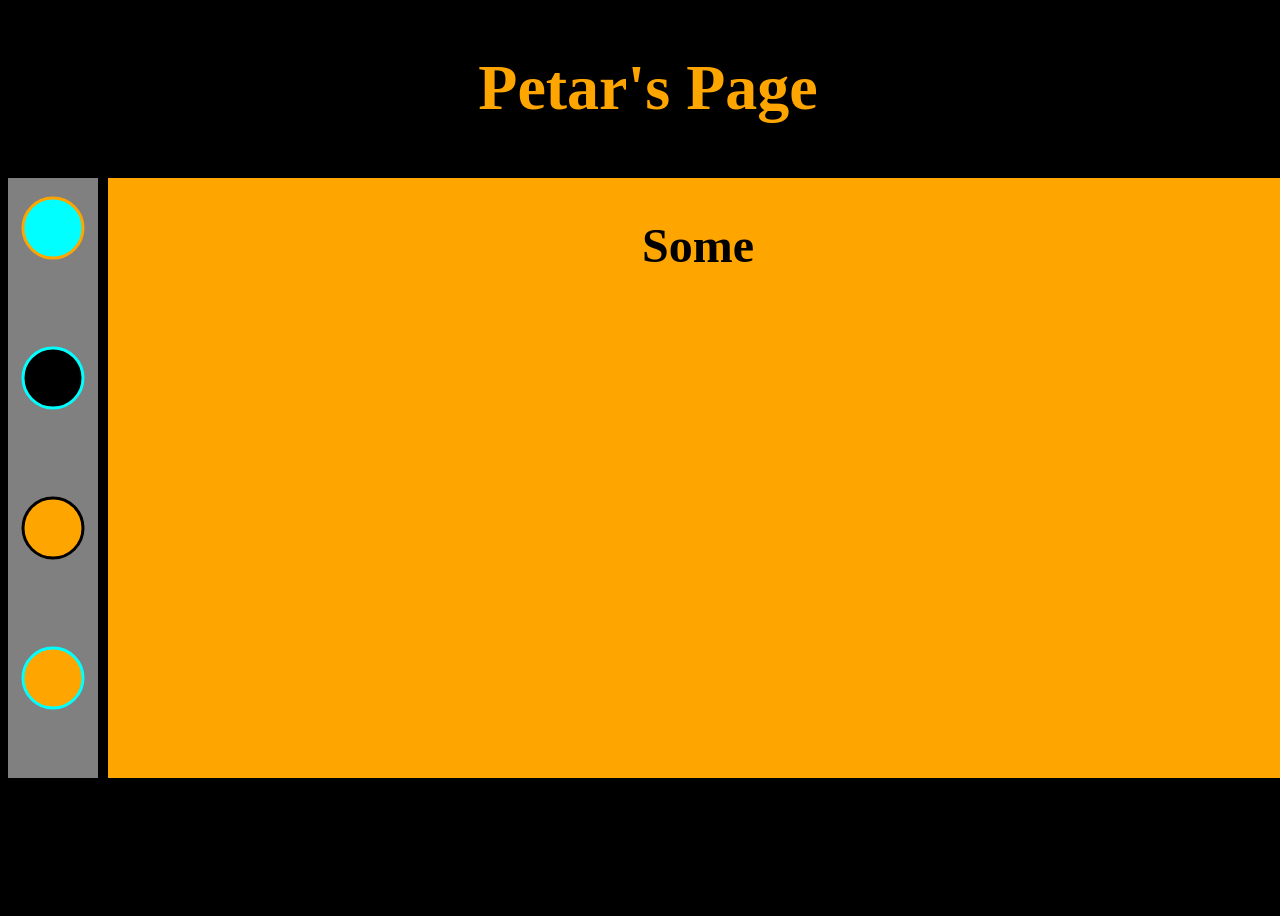
<file: html-grids/html-grid/index.html>
<html>
 <head>
  <title>Petar's Page</title>
  <meta charset="UTF-8"/>
  <meta name="viewport" content="width=device-width, initial-scale=1.0"/>
  <link rel="stylesheet" type="text/css" href="style.css"/>
  <script src="script.js"></script>
 </head>

 <body width="100%" height="100%">
  <center>
   <div class="container">
    <div class="title"><h1>Petar's Page</h1></div>
    <div class="menu">
       <svg>
        <circle id="one" cx="45" cy="50" r="30" stroke-width="3px" stroke="orange" fill="aqua" onclick="click('one')"/>
       </svg>
       <svg>
        <circle id="two" cx="45" cy="50" r="30" stroke-width="3px" stroke="aqua"  fill="black" onclick="click('two')"/>
       </svg>
       <svg>
        <circle id="three" cx="45" cy="50" r="30" stroke-width="3px" stroke="black"  fill="orange" onclick="click('three')"/>
       </svg>
       <svg>
        <circle id="four" cx="45" cy="50" r="30" stroke-width="3px" stroke="aqua"  fill="orange" onclick="click('four')"/>
       </svg>
    </div>
    <div class="article">
	 <h2 id="some">Some</h2>
	</div>
    <div class="bot"></div>
   </div>
  </center>
 </body>
</html>
</file>
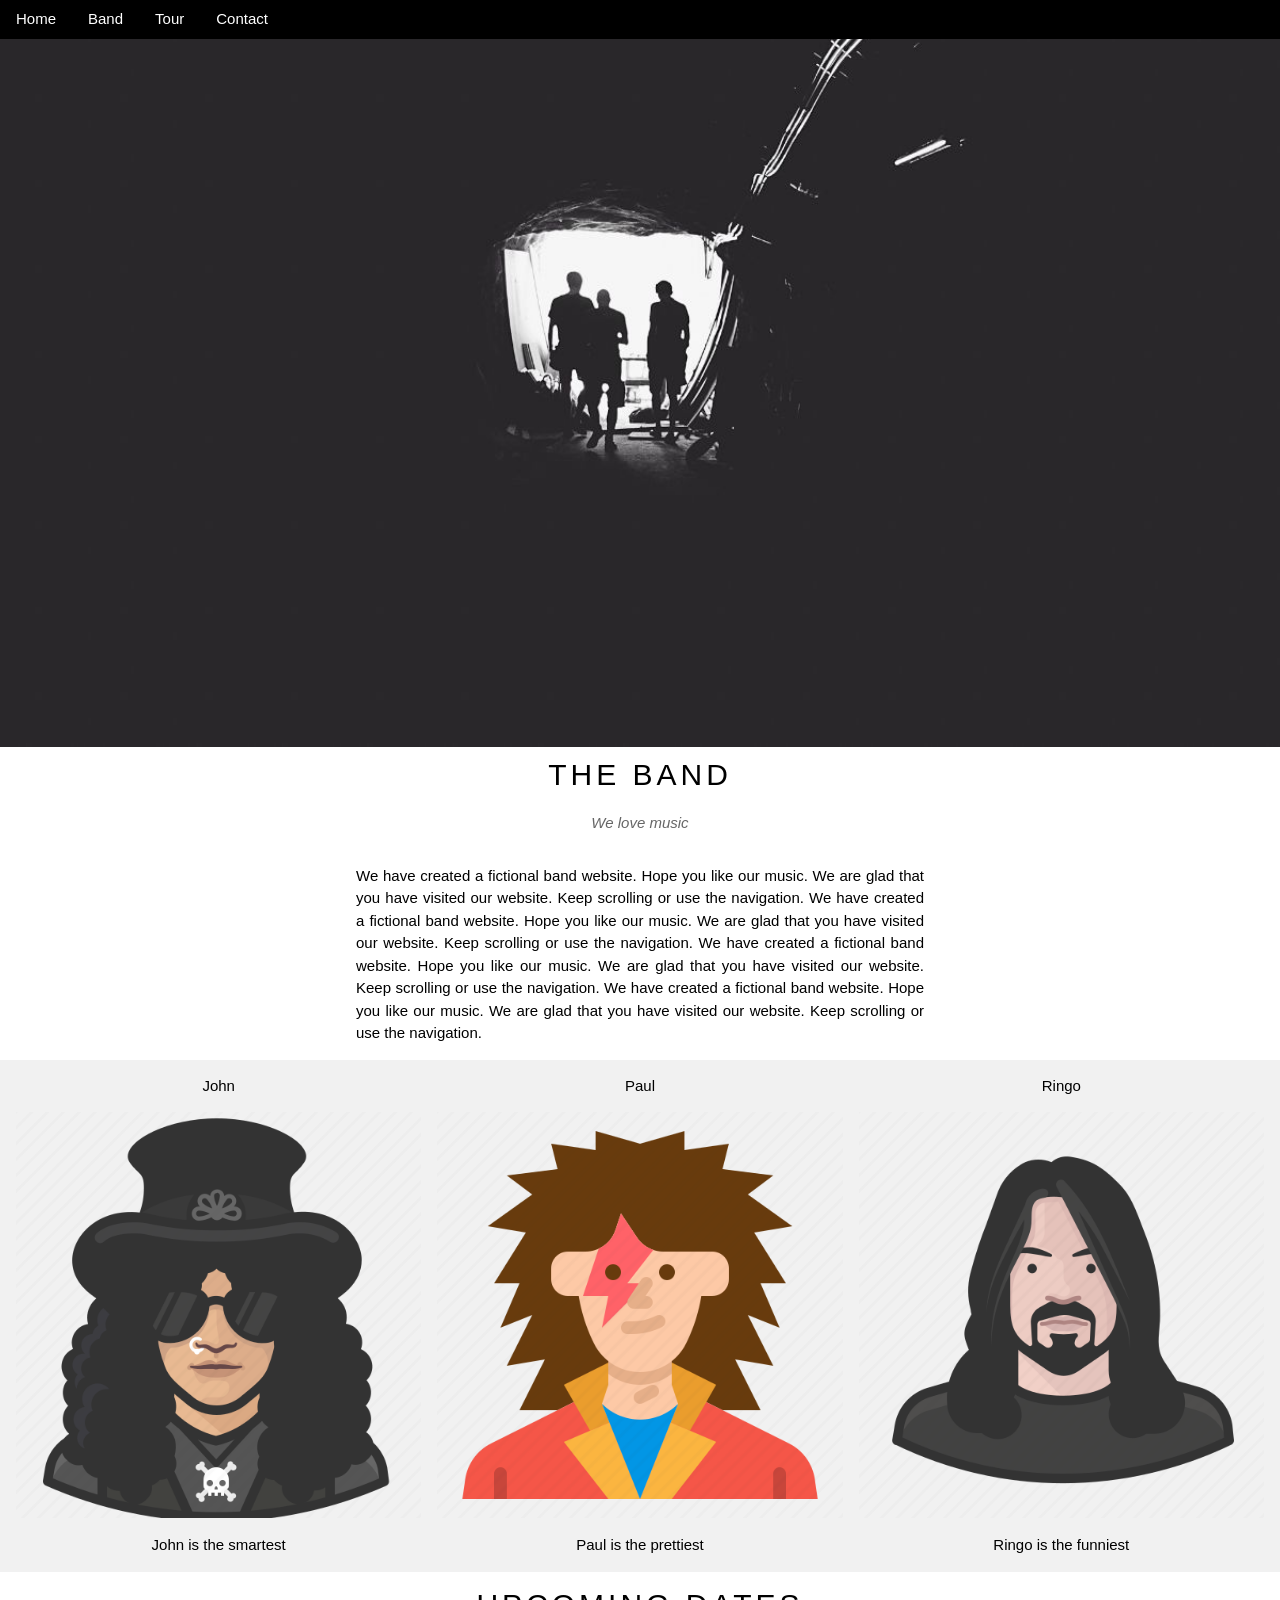
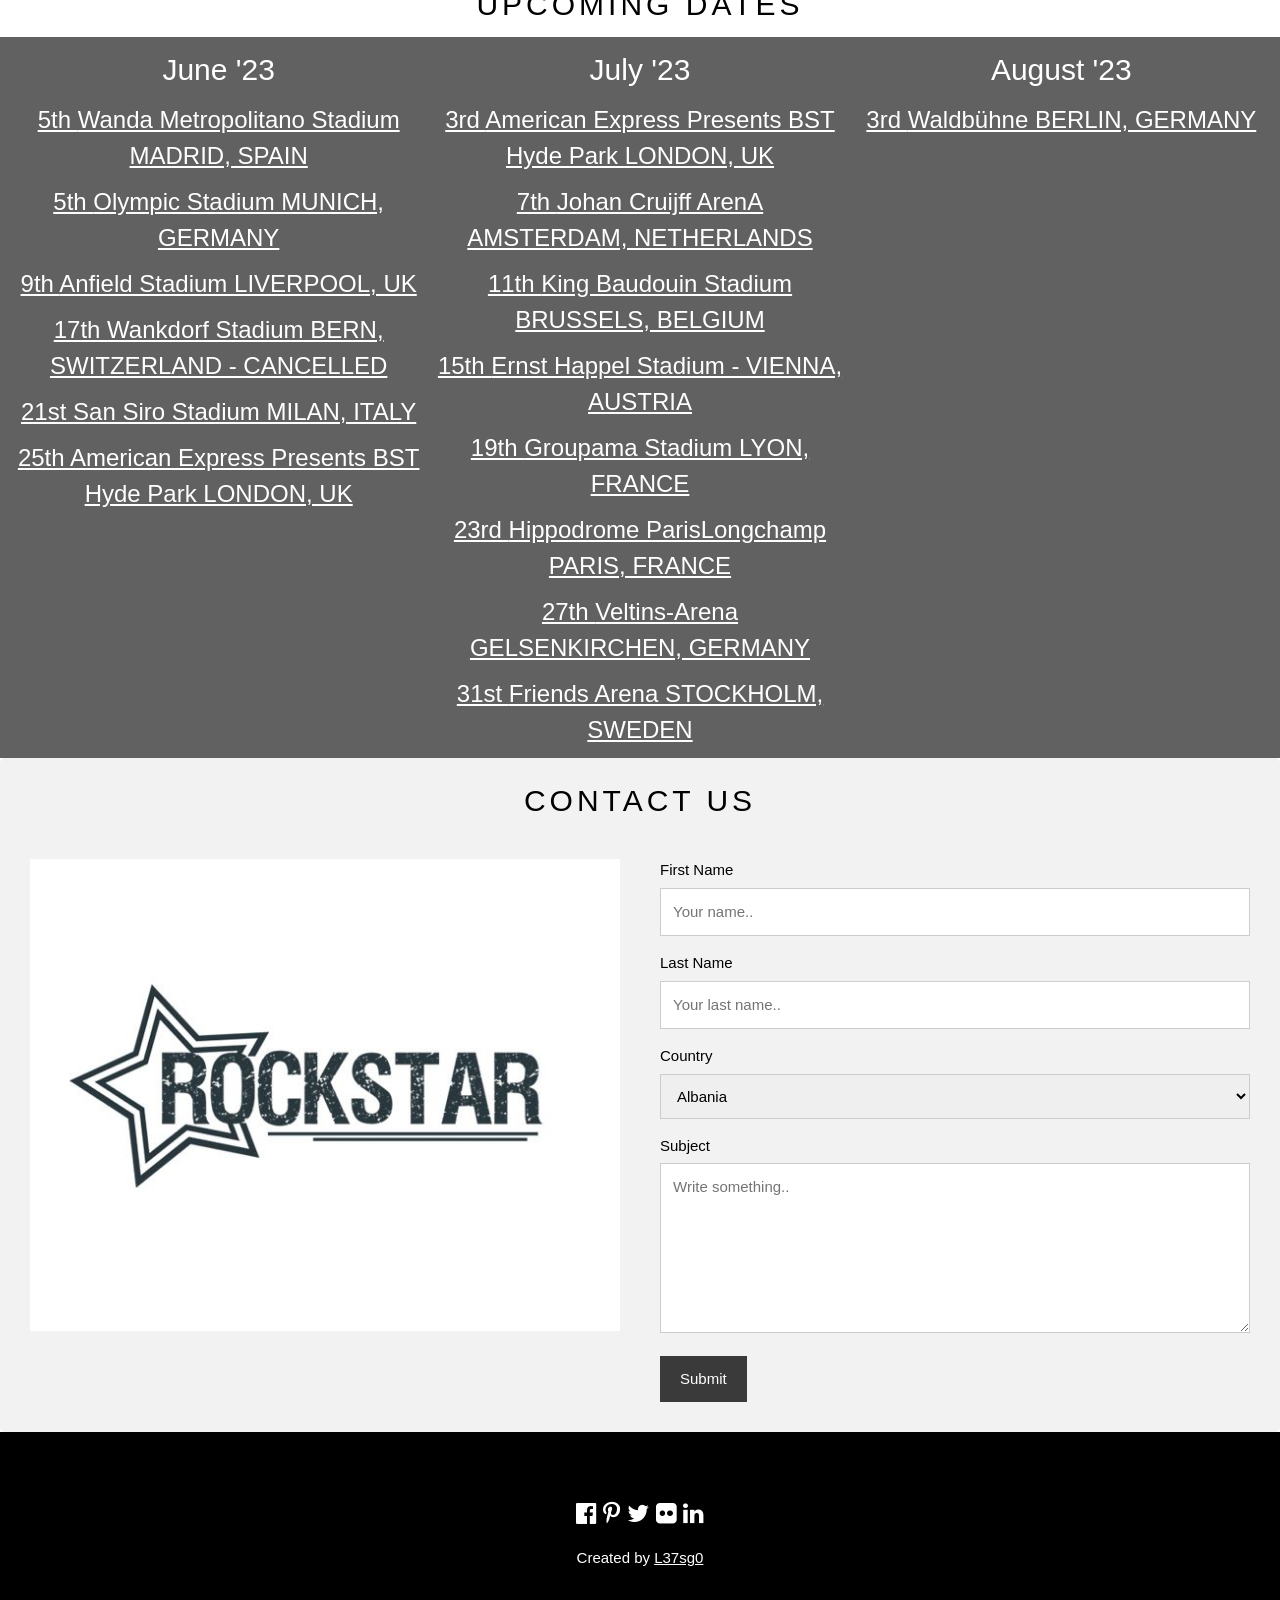
<file: w3schools-tuts/W3.CSS.Website/index.html>
<!DOCTYPE html>
<html lang="en">
<head>
  <meta charset="UTF-8">
  <meta name="viewport" content="width=device-width, initial-scale=1">
  <link rel="stylesheet" href="css/w3.css">
  <link rel="stylesheet" href="css/contact.us.css">
<!--  <link rel="stylesheet" href="css/font-awesome.4.6.3.min.css">-->

  <link rel="stylesheet" href="https://cdnjs.cloudflare.com/ajax/libs/font-awesome/4.6.3/css/font-awesome.min.css">

  <title>W3.CSS Website</title>
</head>
<body>
  <!-- Navigation -->
  <nav class="w3-bar w3-black" style="position: fixed">
    <a href="#home" class="w3-button w3-bar-item">Home</a>
    <a href="#band" class="w3-button w3-bar-item">Band</a>
    <a href="#tour" class="w3-button w3-bar-item">Tour</a>
    <a href="#contact" class="w3-button w3-bar-item">Contact</a>
  </nav>

  <!-- Slide Show -->
  <div id="home">
    <img class="mySlides" src="image/img_band_la.jpg" style="width: 100%">
    <img class="mySlides" src="image/img_band_ny.jpg" style="width: 100%">
    <img class="mySlides" src="image/img_band_chicago.jpg" style="width: 100%">
  </div>

  <!-- Sections and Articles-->

  <!-- Band Section -->
  <div id="band">
    <section class="w3-container w3-center w3-content" style="max-width: 600px">
      <h2 class="w3-wide">THE BAND</h2>
      <p class="w3-opacity"><i>We love music</i></p>
    </section>

    <section class="w3-container w3-center w3-content" style="max-width: 600px">
      <p class="w3-justify">
        We have created a fictional band website. Hope you like our music.
        We are glad that you have visited our website. Keep scrolling or use the navigation.
        We have created a fictional band website. Hope you like our music.
        We are glad that you have visited our website. Keep scrolling or use the navigation.
        We have created a fictional band website. Hope you like our music.
        We are glad that you have visited our website. Keep scrolling or use the navigation.
        We have created a fictional band website. Hope you like our music.
        We are glad that you have visited our website. Keep scrolling or use the navigation.
      </p>
    </section>

    <section class="w3-row-padding w3-center w3-light-gray">
      <article class="w3-third">
        <p>John</p>
        <img src="image/john.png" alt="John" style="width: 100%">
        <p>John is the smartest</p>
      </article>
      <article class="w3-third">
        <p>Paul</p>
        <img src="image/paul.png" alt="Paul" style="width: 100%">
        <p>Paul is the prettiest</p>
      </article>
      <article class="w3-third">
        <p>Ringo</p>
        <img src="image/ringo.png" alt="Ringo" style="width: 100%">
        <p>Ringo is the funniest</p>
      </article>
    </section>
  </div>

  <!-- Tour Section-->
  <div id="tour">
    <section class="w3-container w3-center w3-content" style="max-width: 600px">
      <h2 class="w3-wide">UPCOMING DATES</h2>
    </section>

    <section class="w3-row-padding w3-center w3-dark-gray">
      <article class="w3-third">
        <h2 class="w3-dark-grey">June '23</h2>
        <div class="tourdate">
          <a href="#tour"><h3 class="date">5th <span class="venue">Wanda Metropolitano Stadium MADRID, SPAIN</span></h3>
          </a>
        </div>
        <div class="tourdate">
          <a href="#tour"><h3 class="date">5th <span class="venue">Olympic Stadium MUNICH, GERMANY</span></h3></a>
        </div>
        <div class="tourdate">
          <a href="#tour"><h3 class="date">9th <span class="venue">Anfield Stadium LIVERPOOL, UK</span></h3></a>
        </div>
        <div class="tourdate">
          <a href="#tour"><h3 class="date">17th <span
                  class="venue">Wankdorf Stadium BERN, SWITZERLAND - CANCELLED</span></h3></a>
        </div>
        <div class="tourdate">
          <a href="#tour"><h3 class="date">21st <span class="venue">San Siro Stadium MILAN, ITALY</span></h3></a>
        </div>
        <div class="tourdate">
          <a href="#tour"><h3 class="date">25th <span
                  class="venue">American Express Presents BST Hyde Park LONDON, UK</span></h3></a>
        </div>
      </article>

      <article class="w3-third">
        <h2 class="w3-dark-grey">July '23</h2>
        <div class="tourdate">
          <a href="#tour"><h3 class="date">3rd <span
                  class="venue">American Express Presents BST Hyde Park LONDON, UK</span></h3></a>
        </div>
        <div class="tourdate">
          <a href="#tour"><h3 class="date">7th <span class="venue">Johan Cruijff ArenA AMSTERDAM, NETHERLANDS </span>
          </h3></a>
        </div>
        <div class="tourdate">
          <a href="#tour"><h3 class="date">11th <span class="venue">King Baudouin Stadium BRUSSELS, BELGIUM</span></h3>
          </a>
        </div>
        <div class="tourdate">
          <a href="#tour"><h3 class="date">15th <span class="venue">Ernst Happel Stadium - VIENNA, AUSTRIA</span></h3>
          </a>
        </div>
        <div class="tourdate">
          <a href="#tour"><h3 class="date">19th <span class="venue">Groupama Stadium LYON, FRANCE</span></h3></a>
        </div>
        <div class="tourdate">
          <a href="#tour"><h3 class="date">23rd <span class="venue">Hippodrome ParisLongchamp PARIS, FRANCE</span></h3>
          </a>
        </div>
        <div class="tourdate">
          <a href="#tour"><h3 class="date">27th <span class="venue">Veltins-Arena GELSENKIRCHEN, GERMANY</span></h3></a>
        </div>
        <div class="tourdate">
          <a href="#tour"><h3 class="date">31st <span class="venue">Friends Arena STOCKHOLM, SWEDEN</span></h3></a>
        </div>
      </article>

      <article class="w3-third">
        <h2 class="w3-dark-grey">August '23</h2>
        <div class="tourdate">
          <a href="#tour"><h3 class="date">3rd <span class="venue">Waldbühne BERLIN, GERMANY</span></h3></a>
        </div>
      </article>
    </section>
  </div>

  <!-- Tour Section-->
  <div id="contact" class="container">
    <section class="w3-container w3-center w3-content" style="max-width: 600px">
      <h2 class="w3-wide">CONTACT US</h2>
    </section>
    <div class="row">
      <div class="column">
        <img src="image/rockstar.jpg" style="width:100%">
      </div>
      <div class="column">
        <form action="#">
          <label for="fname">First Name</label>
          <input type="text" id="fname" name="firstname" placeholder="Your name..">
          <label for="lname">Last Name</label>
          <input type="text" id="lname" name="lastname" placeholder="Your last name..">
          <label for="country">Country</label>
          <select id="country" name="country">
            <option value="albania">Albania</option>
            <option value="andorra">Andorra</option>
            <option value="armenia">Armenia</option>
            <option value="austria">Austria</option>
            <option value="azerbaijan">Azerbaijan</option>
            <option value="belarus">Belarus</option>
            <option value="belgium">Belgium</option>
            <option value="bosnia and herzegovina">Bosnia and Herzegovina</option>
            <option value="bulgaria">Bulgaria</option>
            <option value="croatia">Croatia</option>
            <option value="cyprus">Cyprus</option>
            <option value="czechia">Czechia</option>
            <option value="denmark">Denmark</option>
            <option value="estonia">Estonia</option>
            <option value="finland">Finland</option>
            <option value="france">France</option>
            <option value="georgia">Georgia</option>
            <option value="germany">Germany</option>
            <option value="greece">Greece</option>
            <option value="hungary">Hungary</option>
            <option value="iceland">Iceland</option>
            <option value="ireland">Ireland</option>
            <option value="italy">Italy</option>
            <option value="kazakhstan">Kazakhstan</option>
            <option value="kosovo">Kosovo</option>
            <option value="latvia">Latvia</option>
            <option value="liechtenstein">Liechtenstein</option>
            <option value="lithuania">Lithuania</option>
            <option value="luxembourg">Luxembourg</option>
            <option value="malta">Malta</option>
            <option value="moldova">Moldova</option>
            <option value="monaco">Monaco</option>
            <option value="montenegro">Montenegro</option>
            <option value="netherlands">Netherlands</option>
            <option value="north macedonia">North Macedonia</option>
            <option value="norway">Norway</option>
            <option value="poland">Poland</option>
            <option value="portugal">Portugal</option>
            <option value="romania">Romania</option>
            <option value="russia">Russia</option>
            <option value="san marino">San Marino</option>
            <option value="serbia">Serbia</option>
            <option value="slovakia">Slovakia</option>
            <option value="slovenia">Slovenia</option>
            <option value="spain">Spain</option>
            <option value="sweden">Sweden</option>
            <option value="switzerland">Switzerland</option>
            <option value="turkey">Turkey</option>
            <option value="ukraine">Ukraine</option>
            <option value="united kingdom">United Kingdom</option>
            <option value="vatican city">Vatican City</option>
          </select>
          <label for="subject">Subject</label>
          <textarea id="subject" name="subject" placeholder="Write something.." style="height:170px"></textarea>
          <input type="submit" value="Submit">
        </form>
      </div>
    </div>
  </div>

  <!-- Footer -->
  <footer class="w3-container w3-padding-64 w3-center w3-black w3-xlarge">
    <a href="#"><i class="fa fa-facebook-official"></i></a>
    <a href="#"><i class="fa fa-pinterest-p"></i></a>
    <a href="#"><i class="fa fa-twitter"></i></a>
    <a href="#"><i class="fa fa-flickr"></i></a>
    <a href="#"><i class="fa fa-linkedin"></i></a>
    <p class="w3-medium">
      Created by <a href="https://www.l37sg0.com" target="_blank">L37sg0</a>
    </p>
  </footer>
  <script src="js/slideshow.js"></script>
</body>
</html>
</file>
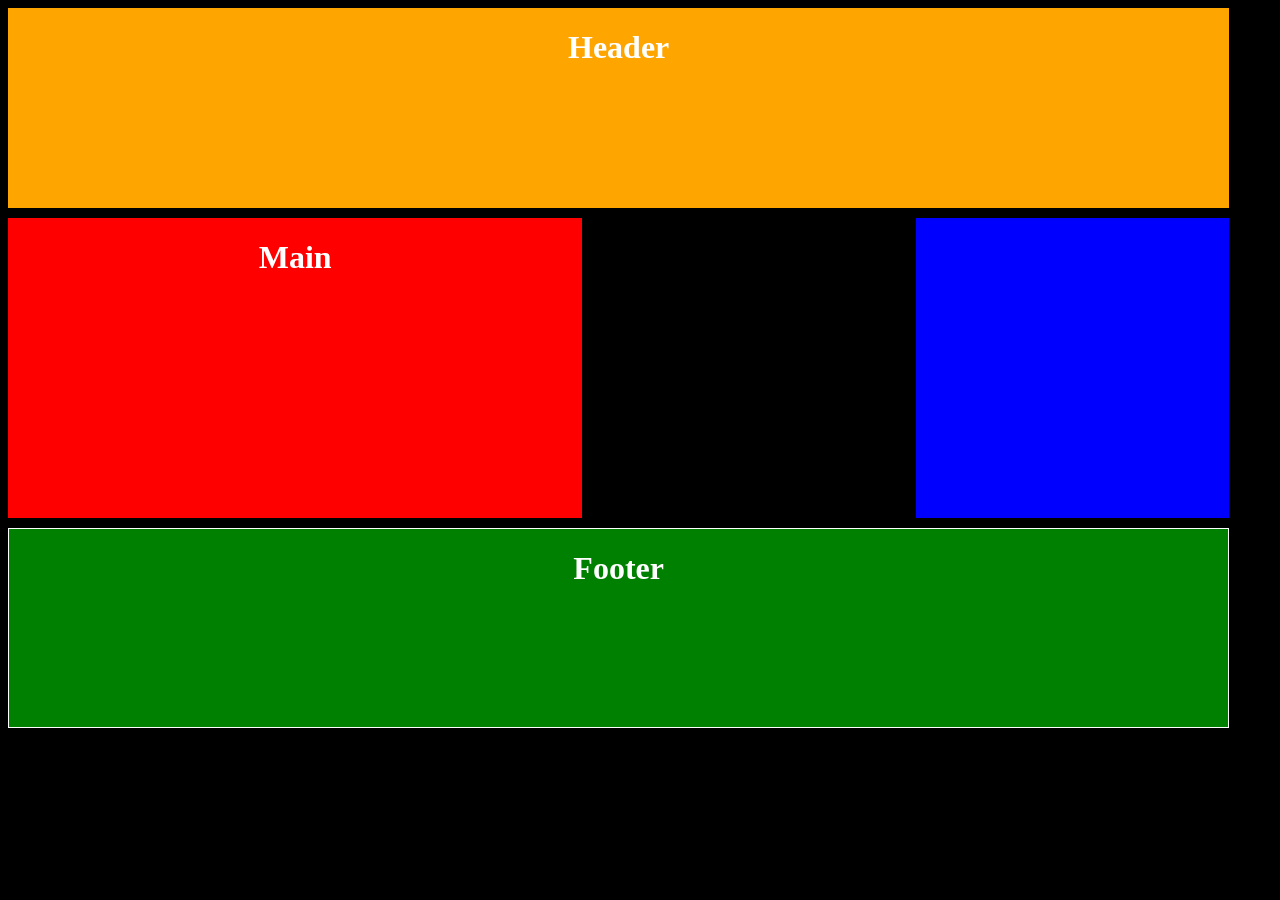
<file: html-grids/html-grid/grid example/index.html>
<html>

<head>
 <link rel="stylesheet" type="text/css" href="style.css"/>
 <meta charset="UTF-8"/>
 <meta name="viewport" content="width=device-width, initial-scale=1.0"/>
</head>

<body width="100%" height="100%">
 <center>
  <div class="container">
   <div class="item-a"><h1>Header</h1></div>
   <div class="item-b"><h1>Main</h1></div>
   <div class="item-c"></div>
   <div class="item-d"><h1>Footer</h1></div>

  </div>
 </center>
</html>
</file>
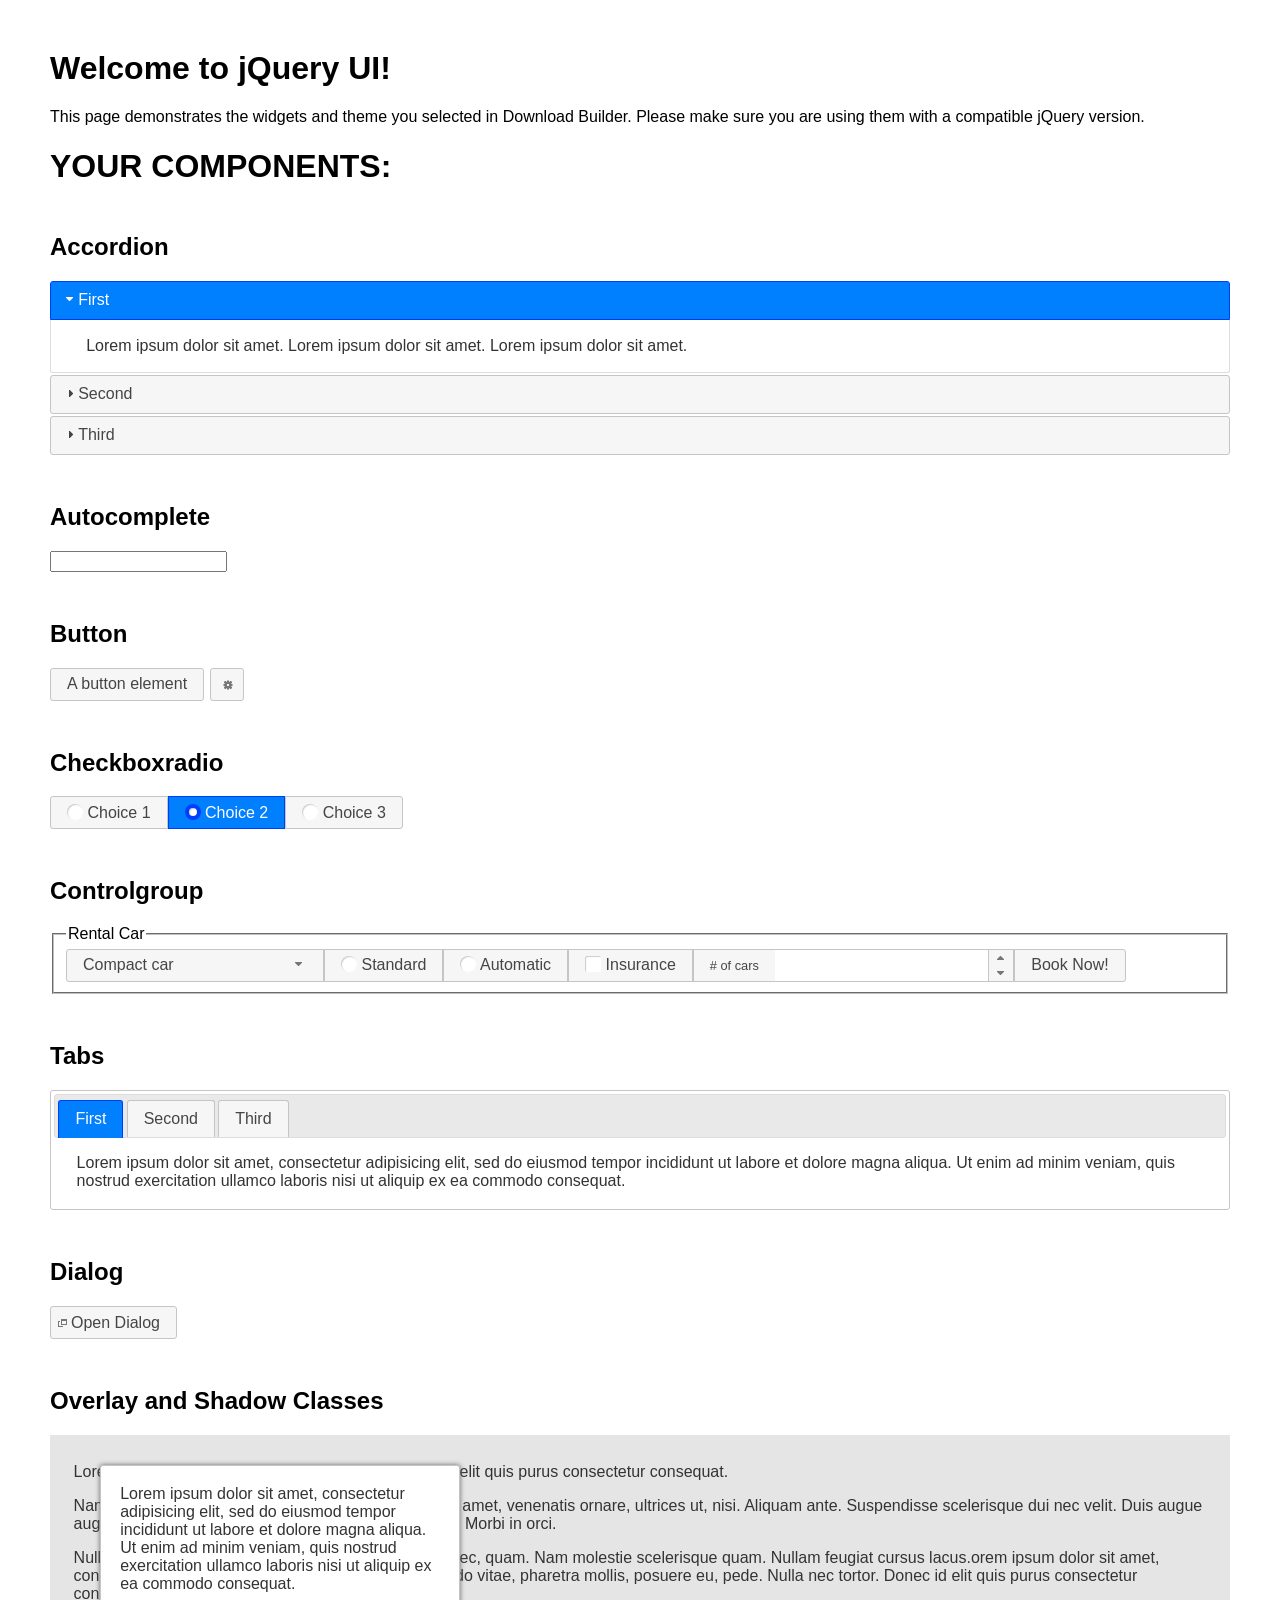
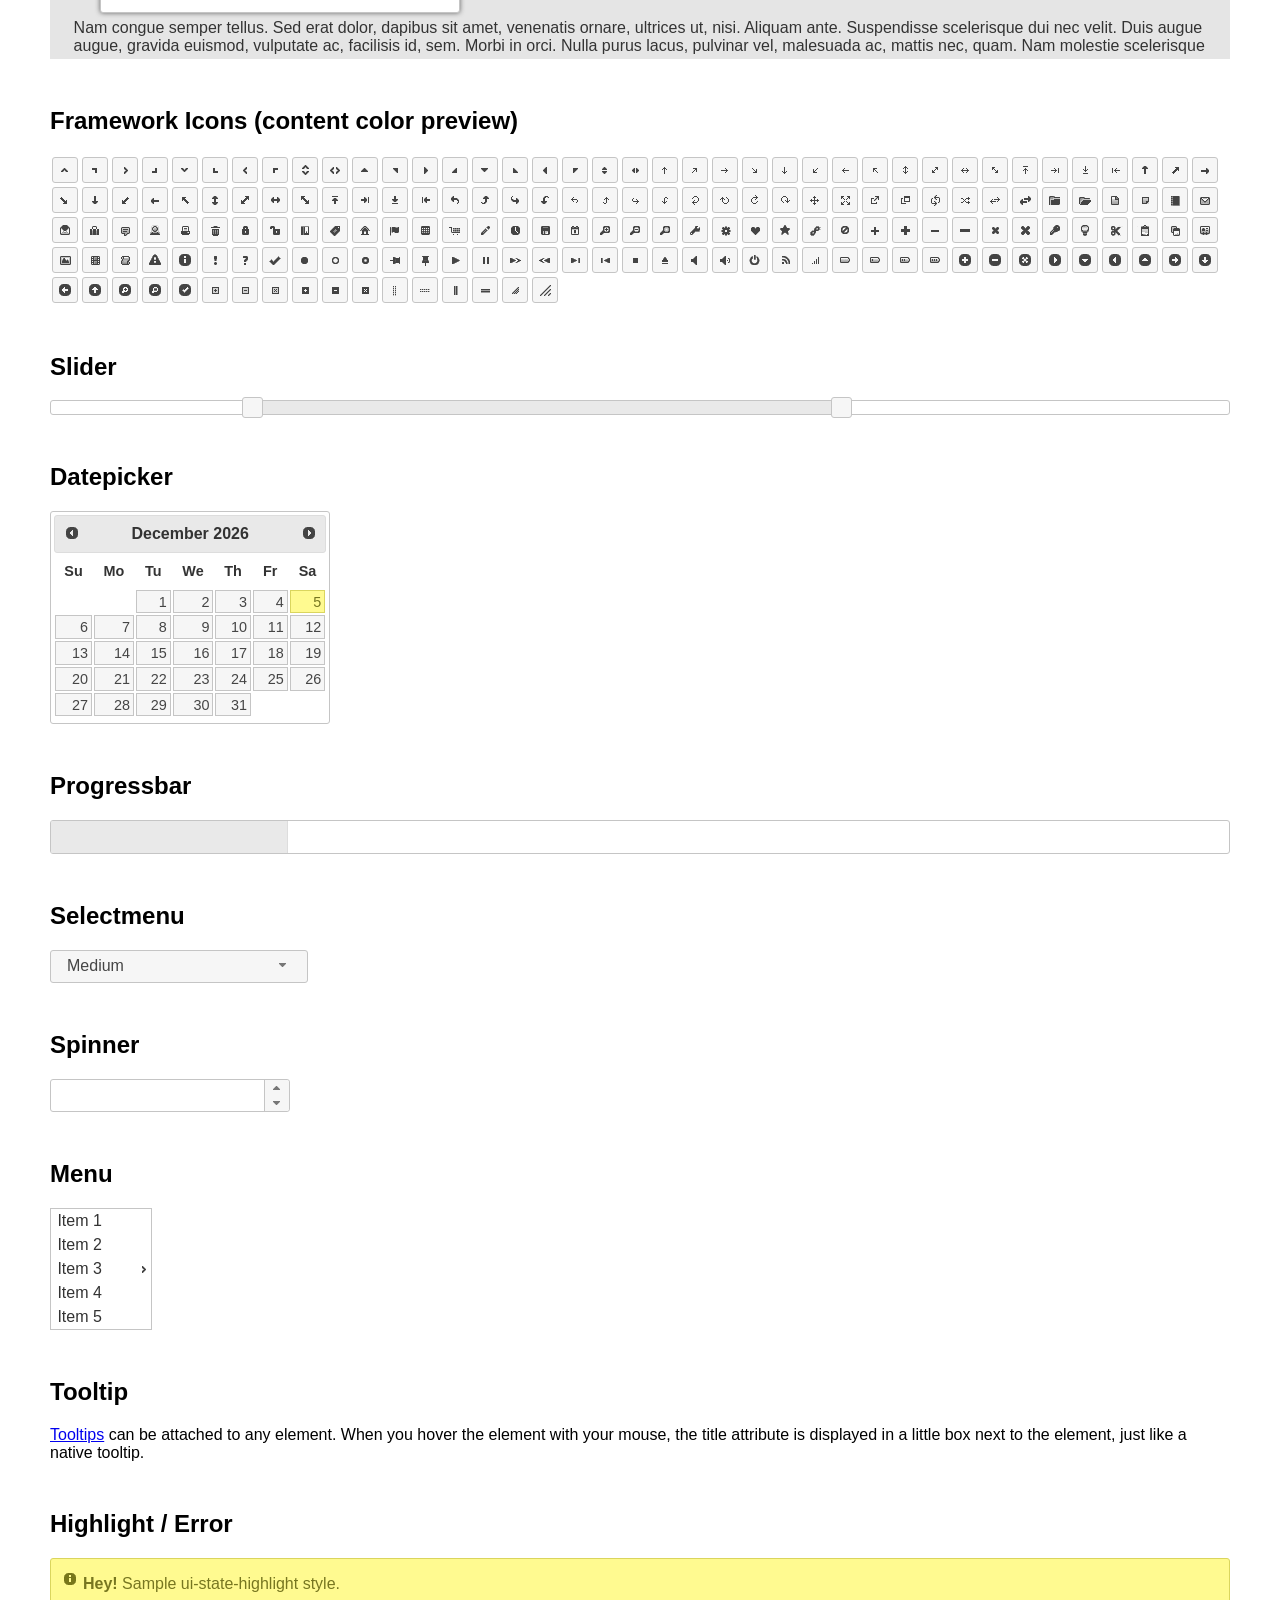
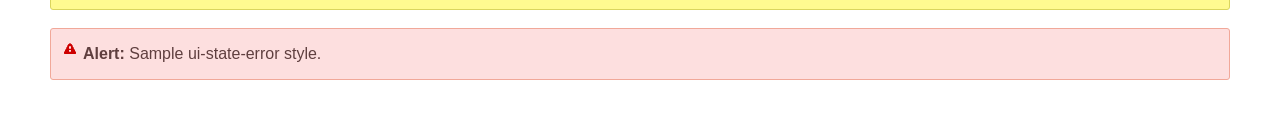
<file: jquery/js/jquery-ui-1.13.2.custom/index.html>
<!doctype html>
<html lang="us">
<head>
	<meta charset="utf-8">
	<title>jQuery UI Example Page</title>
	<link href="jquery-ui.css" rel="stylesheet">
	<style>
	body{
		font-family: "Trebuchet MS", sans-serif;
		margin: 50px;
	}
	.demoHeaders {
		margin-top: 2em;
	}
	#dialog-link {
		padding: .4em 1em .4em 20px;
		text-decoration: none;
		position: relative;
	}
	#dialog-link span.ui-icon {
		margin: 0 5px 0 0;
		position: absolute;
		left: .2em;
		top: 50%;
		margin-top: -8px;
	}
	#icons {
		margin: 0;
		padding: 0;
	}
	#icons li {
		margin: 2px;
		position: relative;
		padding: 4px 0;
		cursor: pointer;
		float: left;
		list-style: none;
	}
	#icons span.ui-icon {
		float: left;
		margin: 0 4px;
	}
	.fakewindowcontain .ui-widget-overlay {
		position: absolute;
	}
	select {
		width: 200px;
	}
	</style>
</head>
<body>

<h1>Welcome to jQuery UI!</h1>

<div class="ui-widget">
	<p>This page demonstrates the widgets and theme you selected in Download Builder. Please make sure you are using them with a compatible jQuery version.</p>
</div>

<h1>YOUR COMPONENTS:</h1>

<!-- Accordion -->
<h2 class="demoHeaders">Accordion</h2>
<div id="accordion">
	<h3>First</h3>
	<div>Lorem ipsum dolor sit amet. Lorem ipsum dolor sit amet. Lorem ipsum dolor sit amet.</div>
	<h3>Second</h3>
	<div>Phasellus mattis tincidunt nibh.</div>
	<h3>Third</h3>
	<div>Nam dui erat, auctor a, dignissim quis.</div>
</div>

<!-- Autocomplete -->
<h2 class="demoHeaders">Autocomplete</h2>
<div>
	<input id="autocomplete" title="type &quot;a&quot;">
</div>

<!-- Button -->
<h2 class="demoHeaders">Button</h2>
<button id="button">A button element</button>
<button id="button-icon">An icon-only button</button>

<!-- Checkboxradio -->
<h2 class="demoHeaders">Checkboxradio</h2>
<form style="margin-top: 1em;">
	<div id="radioset">
		<input type="radio" id="radio1" name="radio"><label for="radio1">Choice 1</label>
		<input type="radio" id="radio2" name="radio" checked="checked"><label for="radio2">Choice 2</label>
		<input type="radio" id="radio3" name="radio"><label for="radio3">Choice 3</label>
	</div>
</form>

<!-- Controlgroup -->
<h2 class="demoHeaders">Controlgroup</h2>
<fieldset>
	<legend>Rental Car</legend>
	<div id="controlgroup">
		<select id="car-type">
			<option>Compact car</option>
			<option>Midsize car</option>
			<option>Full size car</option>
			<option>SUV</option>
			<option>Luxury</option>
			<option>Truck</option>
			<option>Van</option>
		</select>
		<label for="transmission-standard">Standard</label>
		<input type="radio" name="transmission" id="transmission-standard">
		<label for="transmission-automatic">Automatic</label>
		<input type="radio" name="transmission" id="transmission-automatic">
		<label for="insurance">Insurance</label>
		<input type="checkbox" name="insurance" id="insurance">
		<label for="horizontal-spinner" class="ui-controlgroup-label"># of cars</label>
		<input id="horizontal-spinner" class="ui-spinner-input">
		<button>Book Now!</button>
	</div>
</fieldset>

<!-- Tabs -->
<h2 class="demoHeaders">Tabs</h2>
<div id="tabs">
	<ul>
		<li><a href="#tabs-1">First</a></li>
		<li><a href="#tabs-2">Second</a></li>
		<li><a href="#tabs-3">Third</a></li>
	</ul>
	<div id="tabs-1">Lorem ipsum dolor sit amet, consectetur adipisicing elit, sed do eiusmod tempor incididunt ut labore et dolore magna aliqua. Ut enim ad minim veniam, quis nostrud exercitation ullamco laboris nisi ut aliquip ex ea commodo consequat.</div>
	<div id="tabs-2">Phasellus mattis tincidunt nibh. Cras orci urna, blandit id, pretium vel, aliquet ornare, felis. Maecenas scelerisque sem non nisl. Fusce sed lorem in enim dictum bibendum.</div>
	<div id="tabs-3">Nam dui erat, auctor a, dignissim quis, sollicitudin eu, felis. Pellentesque nisi urna, interdum eget, sagittis et, consequat vestibulum, lacus. Mauris porttitor ullamcorper augue.</div>
</div>

<h2 class="demoHeaders">Dialog</h2>
<p>
	<button id="dialog-link" class="ui-button ui-corner-all ui-widget">
		<span class="ui-icon ui-icon-newwin"></span>Open Dialog
	</button>
</p>

<h2 class="demoHeaders">Overlay and Shadow Classes</h2>
<div style="position: relative; width: 96%; height: 200px; padding:1% 2%; overflow:hidden;" class="fakewindowcontain">
	<p>Lorem ipsum dolor sit amet,  Nulla nec tortor. Donec id elit quis purus consectetur consequat. </p><p>Nam congue semper tellus. Sed erat dolor, dapibus sit amet, venenatis ornare, ultrices ut, nisi. Aliquam ante. Suspendisse scelerisque dui nec velit. Duis augue augue, gravida euismod, vulputate ac, facilisis id, sem. Morbi in orci. </p><p>Nulla purus lacus, pulvinar vel, malesuada ac, mattis nec, quam. Nam molestie scelerisque quam. Nullam feugiat cursus lacus.orem ipsum dolor sit amet, consectetur adipiscing elit. Donec libero risus, commodo vitae, pharetra mollis, posuere eu, pede. Nulla nec tortor. Donec id elit quis purus consectetur consequat. </p><p>Nam congue semper tellus. Sed erat dolor, dapibus sit amet, venenatis ornare, ultrices ut, nisi. Aliquam ante. Suspendisse scelerisque dui nec velit. Duis augue augue, gravida euismod, vulputate ac, facilisis id, sem. Morbi in orci. Nulla purus lacus, pulvinar vel, malesuada ac, mattis nec, quam. Nam molestie scelerisque quam. </p><p>Nullam feugiat cursus lacus.orem ipsum dolor sit amet, consectetur adipiscing elit. Donec libero risus, commodo vitae, pharetra mollis, posuere eu, pede. Nulla nec tortor. Donec id elit quis purus consectetur consequat. Nam congue semper tellus. Sed erat dolor, dapibus sit amet, venenatis ornare, ultrices ut, nisi. Aliquam ante. </p><p>Suspendisse scelerisque dui nec velit. Duis augue augue, gravida euismod, vulputate ac, facilisis id, sem. Morbi in orci. Nulla purus lacus, pulvinar vel, malesuada ac, mattis nec, quam. Nam molestie scelerisque quam. Nullam feugiat cursus lacus.orem ipsum dolor sit amet, consectetur adipiscing elit. Donec libero risus, commodo vitae, pharetra mollis, posuere eu, pede. Nulla nec tortor. Donec id elit quis purus consectetur consequat. Nam congue semper tellus. Sed erat dolor, dapibus sit amet, venenatis ornare, ultrices ut, nisi. </p>

	<!-- ui-dialog -->
	<div class="ui-widget-overlay ui-front"></div>
	<div style="position: absolute; width: 320px; left: 50px; top: 30px; padding: 1.2em" class="ui-widget ui-front ui-widget-content ui-corner-all ui-widget-shadow">
		Lorem ipsum dolor sit amet, consectetur adipisicing elit, sed do eiusmod tempor incididunt ut labore et dolore magna aliqua. Ut enim ad minim veniam, quis nostrud exercitation ullamco laboris nisi ut aliquip ex ea commodo consequat.
	</div>

</div>

<!-- ui-dialog -->
<div id="dialog" title="Dialog Title">
	<p>Lorem ipsum dolor sit amet, consectetur adipisicing elit, sed do eiusmod tempor incididunt ut labore et dolore magna aliqua. Ut enim ad minim veniam, quis nostrud exercitation ullamco laboris nisi ut aliquip ex ea commodo consequat.</p>
</div>


<h2 class="demoHeaders">Framework Icons (content color preview)</h2>
<ul id="icons" class="ui-widget ui-helper-clearfix">
	<li class="ui-state-default ui-corner-all" title=".ui-icon-caret-1-n"><span class="ui-icon ui-icon-caret-1-n"></span></li>
	<li class="ui-state-default ui-corner-all" title=".ui-icon-caret-1-ne"><span class="ui-icon ui-icon-caret-1-ne"></span></li>
	<li class="ui-state-default ui-corner-all" title=".ui-icon-caret-1-e"><span class="ui-icon ui-icon-caret-1-e"></span></li>
	<li class="ui-state-default ui-corner-all" title=".ui-icon-caret-1-se"><span class="ui-icon ui-icon-caret-1-se"></span></li>
	<li class="ui-state-default ui-corner-all" title=".ui-icon-caret-1-s"><span class="ui-icon ui-icon-caret-1-s"></span></li>
	<li class="ui-state-default ui-corner-all" title=".ui-icon-caret-1-sw"><span class="ui-icon ui-icon-caret-1-sw"></span></li>
	<li class="ui-state-default ui-corner-all" title=".ui-icon-caret-1-w"><span class="ui-icon ui-icon-caret-1-w"></span></li>
	<li class="ui-state-default ui-corner-all" title=".ui-icon-caret-1-nw"><span class="ui-icon ui-icon-caret-1-nw"></span></li>
	<li class="ui-state-default ui-corner-all" title=".ui-icon-caret-2-n-s"><span class="ui-icon ui-icon-caret-2-n-s"></span></li>
	<li class="ui-state-default ui-corner-all" title=".ui-icon-caret-2-e-w"><span class="ui-icon ui-icon-caret-2-e-w"></span></li>
	<li class="ui-state-default ui-corner-all" title=".ui-icon-triangle-1-n"><span class="ui-icon ui-icon-triangle-1-n"></span></li>
	<li class="ui-state-default ui-corner-all" title=".ui-icon-triangle-1-ne"><span class="ui-icon ui-icon-triangle-1-ne"></span></li>
	<li class="ui-state-default ui-corner-all" title=".ui-icon-triangle-1-e"><span class="ui-icon ui-icon-triangle-1-e"></span></li>
	<li class="ui-state-default ui-corner-all" title=".ui-icon-triangle-1-se"><span class="ui-icon ui-icon-triangle-1-se"></span></li>
	<li class="ui-state-default ui-corner-all" title=".ui-icon-triangle-1-s"><span class="ui-icon ui-icon-triangle-1-s"></span></li>
	<li class="ui-state-default ui-corner-all" title=".ui-icon-triangle-1-sw"><span class="ui-icon ui-icon-triangle-1-sw"></span></li>
	<li class="ui-state-default ui-corner-all" title=".ui-icon-triangle-1-w"><span class="ui-icon ui-icon-triangle-1-w"></span></li>
	<li class="ui-state-default ui-corner-all" title=".ui-icon-triangle-1-nw"><span class="ui-icon ui-icon-triangle-1-nw"></span></li>
	<li class="ui-state-default ui-corner-all" title=".ui-icon-triangle-2-n-s"><span class="ui-icon ui-icon-triangle-2-n-s"></span></li>
	<li class="ui-state-default ui-corner-all" title=".ui-icon-triangle-2-e-w"><span class="ui-icon ui-icon-triangle-2-e-w"></span></li>
	<li class="ui-state-default ui-corner-all" title=".ui-icon-arrow-1-n"><span class="ui-icon ui-icon-arrow-1-n"></span></li>
	<li class="ui-state-default ui-corner-all" title=".ui-icon-arrow-1-ne"><span class="ui-icon ui-icon-arrow-1-ne"></span></li>
	<li class="ui-state-default ui-corner-all" title=".ui-icon-arrow-1-e"><span class="ui-icon ui-icon-arrow-1-e"></span></li>
	<li class="ui-state-default ui-corner-all" title=".ui-icon-arrow-1-se"><span class="ui-icon ui-icon-arrow-1-se"></span></li>
	<li class="ui-state-default ui-corner-all" title=".ui-icon-arrow-1-s"><span class="ui-icon ui-icon-arrow-1-s"></span></li>
	<li class="ui-state-default ui-corner-all" title=".ui-icon-arrow-1-sw"><span class="ui-icon ui-icon-arrow-1-sw"></span></li>
	<li class="ui-state-default ui-corner-all" title=".ui-icon-arrow-1-w"><span class="ui-icon ui-icon-arrow-1-w"></span></li>
	<li class="ui-state-default ui-corner-all" title=".ui-icon-arrow-1-nw"><span class="ui-icon ui-icon-arrow-1-nw"></span></li>
	<li class="ui-state-default ui-corner-all" title=".ui-icon-arrow-2-n-s"><span class="ui-icon ui-icon-arrow-2-n-s"></span></li>
	<li class="ui-state-default ui-corner-all" title=".ui-icon-arrow-2-ne-sw"><span class="ui-icon ui-icon-arrow-2-ne-sw"></span></li>
	<li class="ui-state-default ui-corner-all" title=".ui-icon-arrow-2-e-w"><span class="ui-icon ui-icon-arrow-2-e-w"></span></li>
	<li class="ui-state-default ui-corner-all" title=".ui-icon-arrow-2-se-nw"><span class="ui-icon ui-icon-arrow-2-se-nw"></span></li>
	<li class="ui-state-default ui-corner-all" title=".ui-icon-arrowstop-1-n"><span class="ui-icon ui-icon-arrowstop-1-n"></span></li>
	<li class="ui-state-default ui-corner-all" title=".ui-icon-arrowstop-1-e"><span class="ui-icon ui-icon-arrowstop-1-e"></span></li>
	<li class="ui-state-default ui-corner-all" title=".ui-icon-arrowstop-1-s"><span class="ui-icon ui-icon-arrowstop-1-s"></span></li>
	<li class="ui-state-default ui-corner-all" title=".ui-icon-arrowstop-1-w"><span class="ui-icon ui-icon-arrowstop-1-w"></span></li>
	<li class="ui-state-default ui-corner-all" title=".ui-icon-arrowthick-1-n"><span class="ui-icon ui-icon-arrowthick-1-n"></span></li>
	<li class="ui-state-default ui-corner-all" title=".ui-icon-arrowthick-1-ne"><span class="ui-icon ui-icon-arrowthick-1-ne"></span></li>
	<li class="ui-state-default ui-corner-all" title=".ui-icon-arrowthick-1-e"><span class="ui-icon ui-icon-arrowthick-1-e"></span></li>
	<li class="ui-state-default ui-corner-all" title=".ui-icon-arrowthick-1-se"><span class="ui-icon ui-icon-arrowthick-1-se"></span></li>
	<li class="ui-state-default ui-corner-all" title=".ui-icon-arrowthick-1-s"><span class="ui-icon ui-icon-arrowthick-1-s"></span></li>
	<li class="ui-state-default ui-corner-all" title=".ui-icon-arrowthick-1-sw"><span class="ui-icon ui-icon-arrowthick-1-sw"></span></li>
	<li class="ui-state-default ui-corner-all" title=".ui-icon-arrowthick-1-w"><span class="ui-icon ui-icon-arrowthick-1-w"></span></li>
	<li class="ui-state-default ui-corner-all" title=".ui-icon-arrowthick-1-nw"><span class="ui-icon ui-icon-arrowthick-1-nw"></span></li>
	<li class="ui-state-default ui-corner-all" title=".ui-icon-arrowthick-2-n-s"><span class="ui-icon ui-icon-arrowthick-2-n-s"></span></li>
	<li class="ui-state-default ui-corner-all" title=".ui-icon-arrowthick-2-ne-sw"><span class="ui-icon ui-icon-arrowthick-2-ne-sw"></span></li>
	<li class="ui-state-default ui-corner-all" title=".ui-icon-arrowthick-2-e-w"><span class="ui-icon ui-icon-arrowthick-2-e-w"></span></li>
	<li class="ui-state-default ui-corner-all" title=".ui-icon-arrowthick-2-se-nw"><span class="ui-icon ui-icon-arrowthick-2-se-nw"></span></li>
	<li class="ui-state-default ui-corner-all" title=".ui-icon-arrowthickstop-1-n"><span class="ui-icon ui-icon-arrowthickstop-1-n"></span></li>
	<li class="ui-state-default ui-corner-all" title=".ui-icon-arrowthickstop-1-e"><span class="ui-icon ui-icon-arrowthickstop-1-e"></span></li>
	<li class="ui-state-default ui-corner-all" title=".ui-icon-arrowthickstop-1-s"><span class="ui-icon ui-icon-arrowthickstop-1-s"></span></li>
	<li class="ui-state-default ui-corner-all" title=".ui-icon-arrowthickstop-1-w"><span class="ui-icon ui-icon-arrowthickstop-1-w"></span></li>
	<li class="ui-state-default ui-corner-all" title=".ui-icon-arrowreturnthick-1-w"><span class="ui-icon ui-icon-arrowreturnthick-1-w"></span></li>
	<li class="ui-state-default ui-corner-all" title=".ui-icon-arrowreturnthick-1-n"><span class="ui-icon ui-icon-arrowreturnthick-1-n"></span></li>
	<li class="ui-state-default ui-corner-all" title=".ui-icon-arrowreturnthick-1-e"><span class="ui-icon ui-icon-arrowreturnthick-1-e"></span></li>
	<li class="ui-state-default ui-corner-all" title=".ui-icon-arrowreturnthick-1-s"><span class="ui-icon ui-icon-arrowreturnthick-1-s"></span></li>
	<li class="ui-state-default ui-corner-all" title=".ui-icon-arrowreturn-1-w"><span class="ui-icon ui-icon-arrowreturn-1-w"></span></li>
	<li class="ui-state-default ui-corner-all" title=".ui-icon-arrowreturn-1-n"><span class="ui-icon ui-icon-arrowreturn-1-n"></span></li>
	<li class="ui-state-default ui-corner-all" title=".ui-icon-arrowreturn-1-e"><span class="ui-icon ui-icon-arrowreturn-1-e"></span></li>
	<li class="ui-state-default ui-corner-all" title=".ui-icon-arrowreturn-1-s"><span class="ui-icon ui-icon-arrowreturn-1-s"></span></li>
	<li class="ui-state-default ui-corner-all" title=".ui-icon-arrowrefresh-1-w"><span class="ui-icon ui-icon-arrowrefresh-1-w"></span></li>
	<li class="ui-state-default ui-corner-all" title=".ui-icon-arrowrefresh-1-n"><span class="ui-icon ui-icon-arrowrefresh-1-n"></span></li>
	<li class="ui-state-default ui-corner-all" title=".ui-icon-arrowrefresh-1-e"><span class="ui-icon ui-icon-arrowrefresh-1-e"></span></li>
	<li class="ui-state-default ui-corner-all" title=".ui-icon-arrowrefresh-1-s"><span class="ui-icon ui-icon-arrowrefresh-1-s"></span></li>
	<li class="ui-state-default ui-corner-all" title=".ui-icon-arrow-4"><span class="ui-icon ui-icon-arrow-4"></span></li>
	<li class="ui-state-default ui-corner-all" title=".ui-icon-arrow-4-diag"><span class="ui-icon ui-icon-arrow-4-diag"></span></li>
	<li class="ui-state-default ui-corner-all" title=".ui-icon-extlink"><span class="ui-icon ui-icon-extlink"></span></li>
	<li class="ui-state-default ui-corner-all" title=".ui-icon-newwin"><span class="ui-icon ui-icon-newwin"></span></li>
	<li class="ui-state-default ui-corner-all" title=".ui-icon-refresh"><span class="ui-icon ui-icon-refresh"></span></li>
	<li class="ui-state-default ui-corner-all" title=".ui-icon-shuffle"><span class="ui-icon ui-icon-shuffle"></span></li>
	<li class="ui-state-default ui-corner-all" title=".ui-icon-transfer-e-w"><span class="ui-icon ui-icon-transfer-e-w"></span></li>
	<li class="ui-state-default ui-corner-all" title=".ui-icon-transferthick-e-w"><span class="ui-icon ui-icon-transferthick-e-w"></span></li>
	<li class="ui-state-default ui-corner-all" title=".ui-icon-folder-collapsed"><span class="ui-icon ui-icon-folder-collapsed"></span></li>
	<li class="ui-state-default ui-corner-all" title=".ui-icon-folder-open"><span class="ui-icon ui-icon-folder-open"></span></li>
	<li class="ui-state-default ui-corner-all" title=".ui-icon-document"><span class="ui-icon ui-icon-document"></span></li>
	<li class="ui-state-default ui-corner-all" title=".ui-icon-document-b"><span class="ui-icon ui-icon-document-b"></span></li>
	<li class="ui-state-default ui-corner-all" title=".ui-icon-note"><span class="ui-icon ui-icon-note"></span></li>
	<li class="ui-state-default ui-corner-all" title=".ui-icon-mail-closed"><span class="ui-icon ui-icon-mail-closed"></span></li>
	<li class="ui-state-default ui-corner-all" title=".ui-icon-mail-open"><span class="ui-icon ui-icon-mail-open"></span></li>
	<li class="ui-state-default ui-corner-all" title=".ui-icon-suitcase"><span class="ui-icon ui-icon-suitcase"></span></li>
	<li class="ui-state-default ui-corner-all" title=".ui-icon-comment"><span class="ui-icon ui-icon-comment"></span></li>
	<li class="ui-state-default ui-corner-all" title=".ui-icon-person"><span class="ui-icon ui-icon-person"></span></li>
	<li class="ui-state-default ui-corner-all" title=".ui-icon-print"><span class="ui-icon ui-icon-print"></span></li>
	<li class="ui-state-default ui-corner-all" title=".ui-icon-trash"><span class="ui-icon ui-icon-trash"></span></li>
	<li class="ui-state-default ui-corner-all" title=".ui-icon-locked"><span class="ui-icon ui-icon-locked"></span></li>
	<li class="ui-state-default ui-corner-all" title=".ui-icon-unlocked"><span class="ui-icon ui-icon-unlocked"></span></li>
	<li class="ui-state-default ui-corner-all" title=".ui-icon-bookmark"><span class="ui-icon ui-icon-bookmark"></span></li>
	<li class="ui-state-default ui-corner-all" title=".ui-icon-tag"><span class="ui-icon ui-icon-tag"></span></li>
	<li class="ui-state-default ui-corner-all" title=".ui-icon-home"><span class="ui-icon ui-icon-home"></span></li>
	<li class="ui-state-default ui-corner-all" title=".ui-icon-flag"><span class="ui-icon ui-icon-flag"></span></li>
	<li class="ui-state-default ui-corner-all" title=".ui-icon-calculator"><span class="ui-icon ui-icon-calculator"></span></li>
	<li class="ui-state-default ui-corner-all" title=".ui-icon-cart"><span class="ui-icon ui-icon-cart"></span></li>
	<li class="ui-state-default ui-corner-all" title=".ui-icon-pencil"><span class="ui-icon ui-icon-pencil"></span></li>
	<li class="ui-state-default ui-corner-all" title=".ui-icon-clock"><span class="ui-icon ui-icon-clock"></span></li>
	<li class="ui-state-default ui-corner-all" title=".ui-icon-disk"><span class="ui-icon ui-icon-disk"></span></li>
	<li class="ui-state-default ui-corner-all" title=".ui-icon-calendar"><span class="ui-icon ui-icon-calendar"></span></li>
	<li class="ui-state-default ui-corner-all" title=".ui-icon-zoomin"><span class="ui-icon ui-icon-zoomin"></span></li>
	<li class="ui-state-default ui-corner-all" title=".ui-icon-zoomout"><span class="ui-icon ui-icon-zoomout"></span></li>
	<li class="ui-state-default ui-corner-all" title=".ui-icon-search"><span class="ui-icon ui-icon-search"></span></li>
	<li class="ui-state-default ui-corner-all" title=".ui-icon-wrench"><span class="ui-icon ui-icon-wrench"></span></li>
	<li class="ui-state-default ui-corner-all" title=".ui-icon-gear"><span class="ui-icon ui-icon-gear"></span></li>
	<li class="ui-state-default ui-corner-all" title=".ui-icon-heart"><span class="ui-icon ui-icon-heart"></span></li>
	<li class="ui-state-default ui-corner-all" title=".ui-icon-star"><span class="ui-icon ui-icon-star"></span></li>
	<li class="ui-state-default ui-corner-all" title=".ui-icon-link"><span class="ui-icon ui-icon-link"></span></li>
	<li class="ui-state-default ui-corner-all" title=".ui-icon-cancel"><span class="ui-icon ui-icon-cancel"></span></li>
	<li class="ui-state-default ui-corner-all" title=".ui-icon-plus"><span class="ui-icon ui-icon-plus"></span></li>
	<li class="ui-state-default ui-corner-all" title=".ui-icon-plusthick"><span class="ui-icon ui-icon-plusthick"></span></li>
	<li class="ui-state-default ui-corner-all" title=".ui-icon-minus"><span class="ui-icon ui-icon-minus"></span></li>
	<li class="ui-state-default ui-corner-all" title=".ui-icon-minusthick"><span class="ui-icon ui-icon-minusthick"></span></li>
	<li class="ui-state-default ui-corner-all" title=".ui-icon-close"><span class="ui-icon ui-icon-close"></span></li>
	<li class="ui-state-default ui-corner-all" title=".ui-icon-closethick"><span class="ui-icon ui-icon-closethick"></span></li>
	<li class="ui-state-default ui-corner-all" title=".ui-icon-key"><span class="ui-icon ui-icon-key"></span></li>
	<li class="ui-state-default ui-corner-all" title=".ui-icon-lightbulb"><span class="ui-icon ui-icon-lightbulb"></span></li>
	<li class="ui-state-default ui-corner-all" title=".ui-icon-scissors"><span class="ui-icon ui-icon-scissors"></span></li>
	<li class="ui-state-default ui-corner-all" title=".ui-icon-clipboard"><span class="ui-icon ui-icon-clipboard"></span></li>
	<li class="ui-state-default ui-corner-all" title=".ui-icon-copy"><span class="ui-icon ui-icon-copy"></span></li>
	<li class="ui-state-default ui-corner-all" title=".ui-icon-contact"><span class="ui-icon ui-icon-contact"></span></li>
	<li class="ui-state-default ui-corner-all" title=".ui-icon-image"><span class="ui-icon ui-icon-image"></span></li>
	<li class="ui-state-default ui-corner-all" title=".ui-icon-video"><span class="ui-icon ui-icon-video"></span></li>
	<li class="ui-state-default ui-corner-all" title=".ui-icon-script"><span class="ui-icon ui-icon-script"></span></li>
	<li class="ui-state-default ui-corner-all" title=".ui-icon-alert"><span class="ui-icon ui-icon-alert"></span></li>
	<li class="ui-state-default ui-corner-all" title=".ui-icon-info"><span class="ui-icon ui-icon-info"></span></li>
	<li class="ui-state-default ui-corner-all" title=".ui-icon-notice"><span class="ui-icon ui-icon-notice"></span></li>
	<li class="ui-state-default ui-corner-all" title=".ui-icon-help"><span class="ui-icon ui-icon-help"></span></li>
	<li class="ui-state-default ui-corner-all" title=".ui-icon-check"><span class="ui-icon ui-icon-check"></span></li>
	<li class="ui-state-default ui-corner-all" title=".ui-icon-bullet"><span class="ui-icon ui-icon-bullet"></span></li>
	<li class="ui-state-default ui-corner-all" title=".ui-icon-radio-off"><span class="ui-icon ui-icon-radio-off"></span></li>
	<li class="ui-state-default ui-corner-all" title=".ui-icon-radio-on"><span class="ui-icon ui-icon-radio-on"></span></li>
	<li class="ui-state-default ui-corner-all" title=".ui-icon-pin-w"><span class="ui-icon ui-icon-pin-w"></span></li>
	<li class="ui-state-default ui-corner-all" title=".ui-icon-pin-s"><span class="ui-icon ui-icon-pin-s"></span></li>
	<li class="ui-state-default ui-corner-all" title=".ui-icon-play"><span class="ui-icon ui-icon-play"></span></li>
	<li class="ui-state-default ui-corner-all" title=".ui-icon-pause"><span class="ui-icon ui-icon-pause"></span></li>
	<li class="ui-state-default ui-corner-all" title=".ui-icon-seek-next"><span class="ui-icon ui-icon-seek-next"></span></li>
	<li class="ui-state-default ui-corner-all" title=".ui-icon-seek-prev"><span class="ui-icon ui-icon-seek-prev"></span></li>
	<li class="ui-state-default ui-corner-all" title=".ui-icon-seek-end"><span class="ui-icon ui-icon-seek-end"></span></li>
	<li class="ui-state-default ui-corner-all" title=".ui-icon-seek-first"><span class="ui-icon ui-icon-seek-first"></span></li>
	<li class="ui-state-default ui-corner-all" title=".ui-icon-stop"><span class="ui-icon ui-icon-stop"></span></li>
	<li class="ui-state-default ui-corner-all" title=".ui-icon-eject"><span class="ui-icon ui-icon-eject"></span></li>
	<li class="ui-state-default ui-corner-all" title=".ui-icon-volume-off"><span class="ui-icon ui-icon-volume-off"></span></li>
	<li class="ui-state-default ui-corner-all" title=".ui-icon-volume-on"><span class="ui-icon ui-icon-volume-on"></span></li>
	<li class="ui-state-default ui-corner-all" title=".ui-icon-power"><span class="ui-icon ui-icon-power"></span></li>
	<li class="ui-state-default ui-corner-all" title=".ui-icon-signal-diag"><span class="ui-icon ui-icon-signal-diag"></span></li>
	<li class="ui-state-default ui-corner-all" title=".ui-icon-signal"><span class="ui-icon ui-icon-signal"></span></li>
	<li class="ui-state-default ui-corner-all" title=".ui-icon-battery-0"><span class="ui-icon ui-icon-battery-0"></span></li>
	<li class="ui-state-default ui-corner-all" title=".ui-icon-battery-1"><span class="ui-icon ui-icon-battery-1"></span></li>
	<li class="ui-state-default ui-corner-all" title=".ui-icon-battery-2"><span class="ui-icon ui-icon-battery-2"></span></li>
	<li class="ui-state-default ui-corner-all" title=".ui-icon-battery-3"><span class="ui-icon ui-icon-battery-3"></span></li>
	<li class="ui-state-default ui-corner-all" title=".ui-icon-circle-plus"><span class="ui-icon ui-icon-circle-plus"></span></li>
	<li class="ui-state-default ui-corner-all" title=".ui-icon-circle-minus"><span class="ui-icon ui-icon-circle-minus"></span></li>
	<li class="ui-state-default ui-corner-all" title=".ui-icon-circle-close"><span class="ui-icon ui-icon-circle-close"></span></li>
	<li class="ui-state-default ui-corner-all" title=".ui-icon-circle-triangle-e"><span class="ui-icon ui-icon-circle-triangle-e"></span></li>
	<li class="ui-state-default ui-corner-all" title=".ui-icon-circle-triangle-s"><span class="ui-icon ui-icon-circle-triangle-s"></span></li>
	<li class="ui-state-default ui-corner-all" title=".ui-icon-circle-triangle-w"><span class="ui-icon ui-icon-circle-triangle-w"></span></li>
	<li class="ui-state-default ui-corner-all" title=".ui-icon-circle-triangle-n"><span class="ui-icon ui-icon-circle-triangle-n"></span></li>
	<li class="ui-state-default ui-corner-all" title=".ui-icon-circle-arrow-e"><span class="ui-icon ui-icon-circle-arrow-e"></span></li>
	<li class="ui-state-default ui-corner-all" title=".ui-icon-circle-arrow-s"><span class="ui-icon ui-icon-circle-arrow-s"></span></li>
	<li class="ui-state-default ui-corner-all" title=".ui-icon-circle-arrow-w"><span class="ui-icon ui-icon-circle-arrow-w"></span></li>
	<li class="ui-state-default ui-corner-all" title=".ui-icon-circle-arrow-n"><span class="ui-icon ui-icon-circle-arrow-n"></span></li>
	<li class="ui-state-default ui-corner-all" title=".ui-icon-circle-zoomin"><span class="ui-icon ui-icon-circle-zoomin"></span></li>
	<li class="ui-state-default ui-corner-all" title=".ui-icon-circle-zoomout"><span class="ui-icon ui-icon-circle-zoomout"></span></li>
	<li class="ui-state-default ui-corner-all" title=".ui-icon-circle-check"><span class="ui-icon ui-icon-circle-check"></span></li>
	<li class="ui-state-default ui-corner-all" title=".ui-icon-circlesmall-plus"><span class="ui-icon ui-icon-circlesmall-plus"></span></li>
	<li class="ui-state-default ui-corner-all" title=".ui-icon-circlesmall-minus"><span class="ui-icon ui-icon-circlesmall-minus"></span></li>
	<li class="ui-state-default ui-corner-all" title=".ui-icon-circlesmall-close"><span class="ui-icon ui-icon-circlesmall-close"></span></li>
	<li class="ui-state-default ui-corner-all" title=".ui-icon-squaresmall-plus"><span class="ui-icon ui-icon-squaresmall-plus"></span></li>
	<li class="ui-state-default ui-corner-all" title=".ui-icon-squaresmall-minus"><span class="ui-icon ui-icon-squaresmall-minus"></span></li>
	<li class="ui-state-default ui-corner-all" title=".ui-icon-squaresmall-close"><span class="ui-icon ui-icon-squaresmall-close"></span></li>
	<li class="ui-state-default ui-corner-all" title=".ui-icon-grip-dotted-vertical"><span class="ui-icon ui-icon-grip-dotted-vertical"></span></li>
	<li class="ui-state-default ui-corner-all" title=".ui-icon-grip-dotted-horizontal"><span class="ui-icon ui-icon-grip-dotted-horizontal"></span></li>
	<li class="ui-state-default ui-corner-all" title=".ui-icon-grip-solid-vertical"><span class="ui-icon ui-icon-grip-solid-vertical"></span></li>
	<li class="ui-state-default ui-corner-all" title=".ui-icon-grip-solid-horizontal"><span class="ui-icon ui-icon-grip-solid-horizontal"></span></li>
	<li class="ui-state-default ui-corner-all" title=".ui-icon-gripsmall-diagonal-se"><span class="ui-icon ui-icon-gripsmall-diagonal-se"></span></li>
	<li class="ui-state-default ui-corner-all" title=".ui-icon-grip-diagonal-se"><span class="ui-icon ui-icon-grip-diagonal-se"></span></li>
</ul>

<!-- Slider -->
<h2 class="demoHeaders">Slider</h2>
<div id="slider"></div>

<!-- Datepicker -->
<h2 class="demoHeaders">Datepicker</h2>
<div id="datepicker"></div>

<!-- Progressbar -->
<h2 class="demoHeaders">Progressbar</h2>
<div id="progressbar"></div>

<!-- Progressbar -->
<h2 class="demoHeaders">Selectmenu</h2>
<select id="selectmenu">
	<option>Slower</option>
	<option>Slow</option>
	<option selected="selected">Medium</option>
	<option>Fast</option>
	<option>Faster</option>
</select>

<!-- Spinner -->
<h2 class="demoHeaders">Spinner</h2>
<input id="spinner">

<!-- Menu -->
<h2 class="demoHeaders">Menu</h2>
<ul style="width:100px;" id="menu">
	<li><div>Item 1</div></li>
	<li><div>Item 2</div></li>
	<li><div>Item 3</div>
		<ul>
			<li><div>Item 3-1</div></li>
			<li><div>Item 3-2</div></li>
			<li><div>Item 3-3</div></li>
			<li><div>Item 3-4</div></li>
			<li><div>Item 3-5</div></li>
		</ul>
	</li>
	<li><div>Item 4</div></li>
	<li><div>Item 5</div></li>
</ul>

<!-- Tooltip -->
<h2 class="demoHeaders">Tooltip</h2>
<p id="tooltip">
	<a href="#" title="That&apos;s what this widget is">Tooltips</a> can be attached to any element. When you hover
the element with your mouse, the title attribute is displayed in a little box next to the element, just like a native tooltip.
</p>

<!-- Highlight / Error -->
<h2 class="demoHeaders">Highlight / Error</h2>
<div class="ui-widget">
	<div class="ui-state-highlight ui-corner-all" style="margin-top: 20px; padding: 0 .7em;">
		<p><span class="ui-icon ui-icon-info" style="float: left; margin-right: .3em;"></span>
		<strong>Hey!</strong> Sample ui-state-highlight style.</p>
	</div>
</div>
<br>
<div class="ui-widget">
	<div class="ui-state-error ui-corner-all" style="padding: 0 .7em;">
		<p><span class="ui-icon ui-icon-alert" style="float: left; margin-right: .3em;"></span>
		<strong>Alert:</strong> Sample ui-state-error style.</p>
	</div>
</div>

<script src="external/jquery/jquery.js"></script>
<script src="jquery-ui.js"></script>
<script>
$( "#accordion" ).accordion();

var availableTags = [
	"ActionScript",
	"AppleScript",
	"Asp",
	"BASIC",
	"C",
	"C++",
	"Clojure",
	"COBOL",
	"ColdFusion",
	"Erlang",
	"Fortran",
	"Groovy",
	"Haskell",
	"Java",
	"JavaScript",
	"Lisp",
	"Perl",
	"PHP",
	"Python",
	"Ruby",
	"Scala",
	"Scheme"
];
$( "#autocomplete" ).autocomplete({
	source: availableTags
});

$( "#button" ).button();
$( "#button-icon" ).button({
	icon: "ui-icon-gear",
	showLabel: false
});

$( "#radioset" ).buttonset();

$( "#controlgroup" ).controlgroup();

$( "#tabs" ).tabs();

$( "#dialog" ).dialog({
	autoOpen: false,
	width: 400,
	buttons: [
		{
			text: "Ok",
			click: function() {
				$( this ).dialog( "close" );
			}
		},
		{
			text: "Cancel",
			click: function() {
				$( this ).dialog( "close" );
			}
		}
	]
});

// Link to open the dialog
$( "#dialog-link" ).click(function( event ) {
	$( "#dialog" ).dialog( "open" );
	event.preventDefault();
});

$( "#datepicker" ).datepicker({
	inline: true
});

$( "#slider" ).slider({
	range: true,
	values: [ 17, 67 ]
});

$( "#progressbar" ).progressbar({
	value: 20
});

$( "#spinner" ).spinner();

$( "#menu" ).menu();

$( "#tooltip" ).tooltip();

$( "#selectmenu" ).selectmenu();

// Hover states on the static widgets
$( "#dialog-link, #icons li" ).hover(
	function() {
		$( this ).addClass( "ui-state-hover" );
	},
	function() {
		$( this ).removeClass( "ui-state-hover" );
	}
);
</script>
</body>
</html>
</file>
<file: html-grids/html-grid/style.css>
svg{
    width:100%;
    opacity:1;
}
#one:hover,#two:hover,#three:hover,#four:hover
{
    r:35;	
}
body{
    width:100%;
    height:100%;
    background-color:black;
}
.title{
    color:orange;
    font-size:200%;
    grid-area:header;
    self-align:stretch;
    self-justify:stretch;
}
.menu{
    grid-area:sidebar;
    self-justify:stretch;
    self-align:stretch;
    background-color:grey;
    background-opacity:0.2;
}
.article{
    grid-area:article;
    self-justify:stretch;
    self-align:stretch;
    background-color:orange;
    color:black;
    font-size:200%;
}

.container{
    display:grid;
    grid-template-columns:90px auto;
    grid-template-rows:auto;
    grid-column-gap:10px;
    grid-row-gap:10px;
    grid-template-areas:
        "header header"
        "sidebar article"
        "footer footer"
</file>
<file: w3schools-tuts/W3.CSS.Website/css/contact.us.css>
* {
    box-sizing: border-box;
}

/* Style inputs */
input[type=text], select, textarea {
    width: 100%;
    padding: 12px;
    border: 1px solid #ccc;
    margin-top: 6px;
    margin-bottom: 16px;
    resize: vertical;
}

input[type=submit] {
    background-color: #3a3a3a;
    color: white;
    padding: 12px 20px;
    border: none;
    cursor: pointer;
}

input[type=submit]:hover {
    background-color: #2b2b2b;
}

/* Style the container/contact section */
.container {
    border-radius: 5px;
    background-color: #f2f2f2;
    padding: 10px;
}

/* Create two columns that float next to eachother */
.column {
    float: left;
    width: 50%;
    margin-top: 6px;
    padding: 20px;
}

/* Clear floats after the columns */
.row:after {
    content: "";
    display: table;
    clear: both;
}

/* Responsive layout - when the screen is less than 600px wide, make the two columns stack on top of each other instead of next to each other */
@media screen and (max-width: 600px) {
    .column, input[type=submit] {
        width: 100%;
        margin-top: 0;
    }
}
</file>
<file: html-grids/html-grid/grid example/style.css>
body{
    background-color:black;
    color:white;
}

.item-a{
    self-align:stretch;
    self-justify:stretch;
    grid-area:header;
    background-color:orange;
}
.item-b{
    self-align:stretch;
    self-justify:stretch;
    grid-area:main;
    background-color:red;
}
.item-c{
    self-align:stretch;
    self-justify:stretch;
    grid-area:sidebar;
    background-color:blue;
}
.item-d{
    self-align:stretch;
    self-justify:stretch;
    grid-area:footer;
    background-color:green;
    border: 1px solid white;
}

.container{
    display:grid;
    margin-right:10px;
    grid-template-columns: 20% 25% 25% 25%;
    grid-template-rows:200px 300px 200px;
    grid-column-gap:10px;
    grid-row-gap:10px;
    grid-template-areas:
        "header header header header"
        "main main . sidebar"
        "footer footer footer footer";
}
</file>
